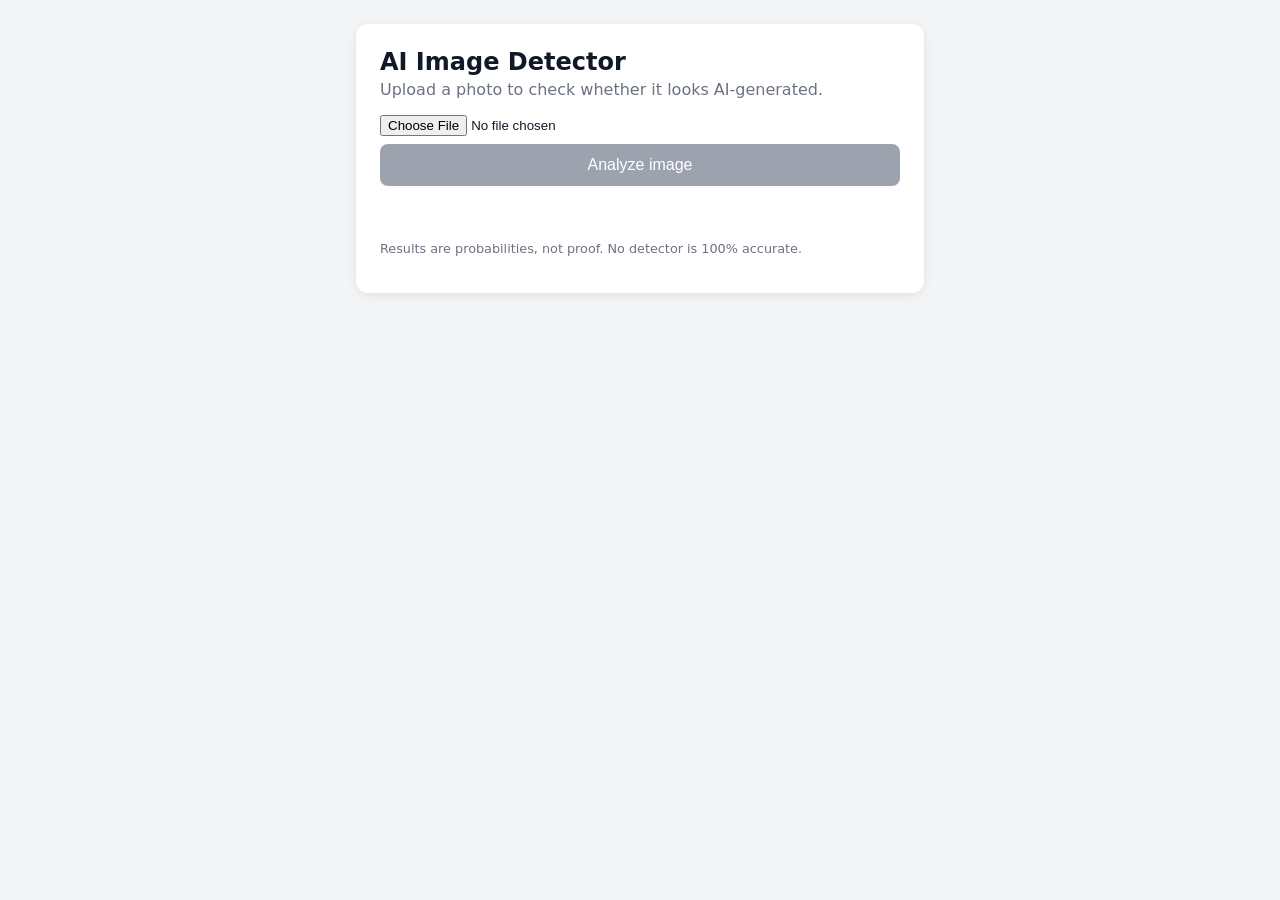
<file: index.html>
<!DOCTYPE html>
<html lang="en">
<head>
  <meta charset="UTF-8" />
  <meta name="viewport" content="width=device-width, initial-scale=1" />
  <title>AI Image Detector</title>
  <link rel="stylesheet" href="style.css" />
</head>
<body>
  <main class="card">
    <h1>AI Image Detector</h1>
    <p class="sub">Upload a photo to check whether it looks AI-generated.</p>

    <!-- IDs below are used by script.js. If you use your own design, keep these IDs. -->
    <input type="file" id="imageInput" accept="image/*" />
    <img id="preview" alt="Preview" />
    <button id="analyzeBtn" disabled>Analyze image</button>

    <p id="status"></p>
    <div id="result"></div>

    <p class="note">Results are probabilities, not proof. No detector is 100% accurate.</p>
  </main>

  <!-- config.js must load BEFORE script.js -->
  <script src="config.js"></script>
  <script src="script.js"></script>
</body>
</html>
</file>
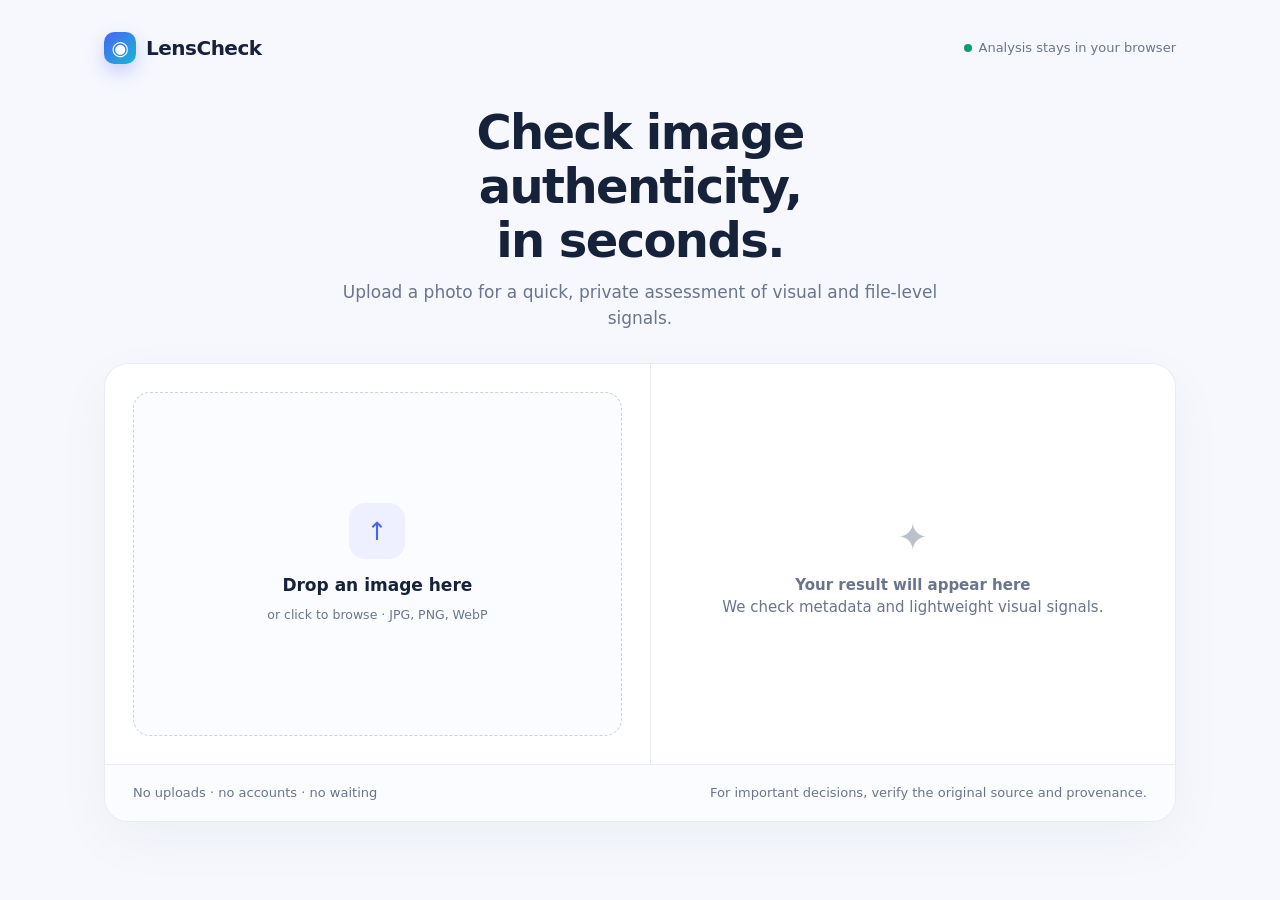
<file: image-authenticity-checker.html>
<!doctype html>
<html lang="en">
<head>
  <meta charset="UTF-8" />
  <meta name="viewport" content="width=device-width, initial-scale=1.0" />
  <title>LensCheck — Image Authenticity</title>
  <style>
    :root { --ink:#16223a; --muted:#69758b; --line:#e8ebf2; --blue:#4b63f5; --cyan:#16b8d4; --paper:#fff; --wash:#f6f8fd; --green:#0c9d73; --amber:#d98208; }
    * { box-sizing:border-box; }
    body { margin:0; color:var(--ink); background:var(--wash); font:15px/1.5 Inter, ui-sans-serif, system-ui, -apple-system, "Segoe UI", sans-serif; }
    .shell { max-width:1120px; margin:auto; padding:24px; }
    header { display:flex; justify-content:space-between; align-items:center; padding:8px 0 42px; }
    .brand { display:flex; align-items:center; gap:10px; font-size:20px; font-weight:800; letter-spacing:-.5px; }
    .mark { width:32px; height:32px; border-radius:10px; display:grid; place-items:center; color:white; background:linear-gradient(135deg,var(--blue),var(--cyan)); box-shadow:0 8px 18px #4b63f544; }
    .privacy { color:var(--muted); font-size:13px; display:flex; align-items:center; gap:7px; }
    .dot { width:8px; height:8px; border-radius:99px; background:var(--green); }
    .hero { text-align:center; max-width:650px; margin:0 auto 32px; }
    h1 { font-size:clamp(30px,5vw,48px); line-height:1.12; letter-spacing:-1.6px; margin:0 0 13px; }
    .hero p { color:var(--muted); margin:0; font-size:17px; }
    .app { background:var(--paper); border:1px solid var(--line); border-radius:24px; overflow:hidden; box-shadow:0 18px 55px #1727550b; }
    .workspace { display:grid; grid-template-columns:1.02fr .98fr; min-height:400px; }
    .upload { padding:28px; border-right:1px solid var(--line); display:flex; flex-direction:column; }
    .dropzone { flex:1; min-height:340px; border:1.5px dashed #cbd2e2; border-radius:17px; background:#fbfcff; display:grid; place-items:center; text-align:center; padding:25px; transition:.18s ease; cursor:pointer; position:relative; overflow:hidden; }
    .dropzone.drag, .dropzone:hover { border-color:var(--blue); background:#f6f7ff; }
    .dropzone input { position:absolute; inset:0; opacity:0; cursor:pointer; }
    .upload-icon { width:56px; height:56px; margin:0 auto 14px; border-radius:16px; display:grid; place-items:center; background:#eef0ff; color:var(--blue); font-size:25px; }
    .dropzone strong { display:block; font-size:17px; margin-bottom:4px; }
    .dropzone small { color:var(--muted); }
    #preview { width:100%; height:100%; object-fit:contain; display:none; position:absolute; inset:0; padding:12px; background:#f1f3f8; }
    .file-name { display:none; align-items:center; justify-content:space-between; gap:10px; margin-top:14px; color:var(--muted); font-size:13px; white-space:nowrap; overflow:hidden; }
    .file-name span { overflow:hidden; text-overflow:ellipsis; }
    button { border:0; font:inherit; font-weight:700; cursor:pointer; }
    .change { color:var(--blue); background:transparent; padding:4px; }
    .results { padding:32px; display:flex; flex-direction:column; justify-content:center; }
    .empty { text-align:center; color:var(--muted); }
    .empty-icon { font-size:37px; opacity:.45; margin-bottom:8px; }
    #report { display:none; }
    .eyebrow { color:var(--muted); text-transform:uppercase; letter-spacing:1px; font-size:11px; font-weight:800; }
    .verdict { display:flex; gap:18px; align-items:center; margin:9px 0 18px; }
    .meter { width:88px; height:88px; flex:0 0 88px; border-radius:50%; display:grid; place-items:center; background:conic-gradient(var(--amber) 0deg, #e9edf5 0deg); position:relative; }
    .meter:after { content:""; position:absolute; width:70px; height:70px; border-radius:50%; background:white; }
    .meter b { z-index:1; font-size:18px; letter-spacing:-.5px; }
    .verdict h2 { margin:0; letter-spacing:-.6px; font-size:23px; }
    .verdict p { margin:3px 0 0; color:var(--muted); font-size:14px; }
    .notice { padding:11px 13px; background:#fff8e9; border:1px solid #f5dfaa; color:#805400; border-radius:10px; font-size:13px; margin-bottom:20px; }
    .checks { border-top:1px solid var(--line); }
    .check { padding:12px 0; border-bottom:1px solid var(--line); display:flex; justify-content:space-between; align-items:center; gap:10px; }
    .check span { color:var(--muted); font-size:13px; }
    .badge { border-radius:99px; padding:3px 9px; font-size:11px; font-weight:800; background:#edf8f4; color:#087858; white-space:nowrap; }
    .badge.warn { background:#fff5df; color:#a46000; }
    .foot { padding:18px 28px; display:flex; justify-content:space-between; gap:20px; color:var(--muted); background:#fbfcff; border-top:1px solid var(--line); font-size:13px; }
    @media(max-width:720px) { .shell{padding:16px}.privacy{display:none} header{padding-bottom:29px}.workspace{grid-template-columns:1fr}.upload{border-right:0;border-bottom:1px solid var(--line)}.dropzone{min-height:270px}.foot{display:block}.foot span+span{display:block;margin-top:6px} }
  </style>
</head>
<body>
  <main class="shell">
    <header><div class="brand"><div class="mark">◉</div>LensCheck</div><div class="privacy"><i class="dot"></i>Analysis stays in your browser</div></header>
    <section class="hero"><h1>Check image authenticity,<br>in seconds.</h1><p>Upload a photo for a quick, private assessment of visual and file-level signals.</p></section>
    <section class="app">
      <div class="workspace">
        <div class="upload">
          <label class="dropzone" id="dropzone">
            <input id="file" type="file" accept="image/jpeg,image/png,image/webp" />
            <div id="prompt"><div class="upload-icon">↑</div><strong>Drop an image here</strong><small>or click to browse · JPG, PNG, WebP</small></div>
            <img id="preview" alt="Selected image preview" />
          </label>
          <div class="file-name" id="fileName"><span id="name"></span><button class="change" id="reset" type="button">Choose another</button></div>
        </div>
        <div class="results">
          <div class="empty" id="empty"><div class="empty-icon">✦</div><b>Your result will appear here</b><div>We check metadata and lightweight visual signals.</div></div>
          <div id="report">
            <div class="eyebrow">Assessment complete</div>
            <div class="verdict"><div class="meter" id="meter"><b id="score">--</b></div><div><h2 id="title">Reviewing image…</h2><p id="summary"></p></div></div>
            <div class="notice">This is a signal-based estimate, not proof. AI detectors can be wrong, especially after image editing or screenshots.</div>
            <div class="checks" id="checks"></div>
          </div>
        </div>
      </div>
      <footer class="foot"><span>No uploads · no accounts · no waiting</span><span>For important decisions, verify the original source and provenance.</span></footer>
    </section>
  </main>
  <script>
    const input = document.querySelector('#file'), dropzone = document.querySelector('#dropzone');
    const preview = document.querySelector('#preview'), prompt = document.querySelector('#prompt');
    const report = document.querySelector('#report'), empty = document.querySelector('#empty');
    const fmt = n => new Intl.NumberFormat().format(n);
    ['dragenter','dragover'].forEach(e => dropzone.addEventListener(e, ev => { ev.preventDefault(); dropzone.classList.add('drag'); }));
    ['dragleave','drop'].forEach(e => dropzone.addEventListener(e, ev => { ev.preventDefault(); dropzone.classList.remove('drag'); }));
    dropzone.addEventListener('drop', e => { if(e.dataTransfer.files[0]) load(e.dataTransfer.files[0]); });
    input.addEventListener('change', e => { if(e.target.files[0]) load(e.target.files[0]); });
    document.querySelector('#reset').onclick = () => { input.value=''; preview.style.display='none'; prompt.style.display='block'; document.querySelector('#fileName').style.display='none'; report.style.display='none'; empty.style.display='block'; };

    function load(file) {
      if (!file.type.startsWith('image/')) return;
      preview.src = URL.createObjectURL(file); preview.style.display='block'; prompt.style.display='none';
      document.querySelector('#name').textContent = file.name; document.querySelector('#fileName').style.display='flex';
      preview.onload = () => analyze(file, preview);
    }
    function analyze(file, image) {
      // Downsample before inspecting pixels so even large uploads stay responsive.
      const c = document.createElement('canvas'), max = 240, scale = Math.min(1, max / Math.max(image.naturalWidth, image.naturalHeight));
      c.width = Math.max(1, Math.round(image.naturalWidth * scale)); c.height = Math.max(1, Math.round(image.naturalHeight * scale));
      const x = c.getContext('2d', {willReadFrequently:true}); x.drawImage(image, 0, 0, c.width, c.height);
      const pixels = x.getImageData(0, 0, c.width, c.height).data;
      let mean=0, sq=0, chroma=0, count=0;
      for(let i=0;i<pixels.length;i+=16) { const r=pixels[i], g=pixels[i+1], b=pixels[i+2], v=(r+g+b)/3; mean+=v; sq+=v*v; chroma+=Math.max(r,g,b)-Math.min(r,g,b); count++; }
      mean/=count; const contrast=Math.sqrt(Math.max(0,sq/count-mean*mean)); const saturation=chroma/count;
      const hasExif = file.type === 'image/jpeg' && file.size > 30000; // Browser-safe proxy; full EXIF parsing needs a dedicated library.
      let ai = 38;
      if (!hasExif) ai += 13;
      if (contrast < 34) ai += 9;
      if (saturation > 105) ai += 6;
      if (file.size / Math.max(1,image.naturalWidth*image.naturalHeight) < .12) ai += 5;
      ai = Math.max(8, Math.min(86, Math.round(ai)));
      const likely = ai >= 58;
      const tone = likely ? '#d98208' : '#0c9d73';
      document.querySelector('#meter').style.background = `conic-gradient(${tone} ${ai*3.6}deg, #e9edf5 0deg)`;
      document.querySelector('#score').textContent = ai + '%';
      document.querySelector('#title').textContent = likely ? 'Possible synthetic signals' : 'More consistent with a photo';
      document.querySelector('#summary').textContent = `${ai}% AI-likeness estimate · ${fmt(image.naturalWidth)} × ${fmt(image.naturalHeight)} px`;
      const tests = [
        ['File context', hasExif ? 'JPEG source signals found' : 'Limited source metadata', hasExif],
        ['Visual texture', contrast < 34 ? 'Unusually smooth' : 'Natural variation detected', contrast >= 34],
        ['Color distribution', saturation > 105 ? 'Highly saturated palette' : 'Balanced color variation', saturation <= 105],
        ['Resolution & compression', `${(file.size/1024).toFixed(0)} KB · ${file.type.replace('image/','').toUpperCase()}`, true]
      ];
      document.querySelector('#checks').innerHTML = tests.map(([a,b,ok]) => `<div class="check"><div><b>${a}</b><span> · ${b}</span></div><em class="badge ${ok?'':'warn'}">${ok?'Clear':'Review'}</em></div>`).join('');
      empty.style.display='none'; report.style.display='block';
    }
  </script>
</body>
</html>
</file>
<file: style.css>
body { font-family: system-ui, sans-serif; background: #f3f4f6; margin: 0; padding: 24px; color: #111827; }
.card { max-width: 520px; margin: 0 auto; background: #fff; padding: 24px; border-radius: 12px; box-shadow: 0 2px 10px rgba(0,0,0,.08); }
h1 { margin: 0 0 4px; font-size: 1.5rem; }
.sub { color: #6b7280; margin-top: 0; }
#preview { display: none; max-width: 100%; max-height: 320px; margin: 16px auto; border-radius: 8px; }
button { width: 100%; padding: 12px; font-size: 1rem; border: 0; border-radius: 8px; background: #2563eb; color: #fff; cursor: pointer; margin-top: 8px; }
button:disabled { background: #9ca3af; cursor: not-allowed; }
#status { color: #6b7280; min-height: 1.2em; }
.verdict { font-weight: 700; font-size: 1.2rem; padding: 12px; border-radius: 8px; text-align: center; }
.verdict.ai { background: #fee2e2; color: #991b1b; }
.verdict.real { background: #dcfce7; color: #166534; }
.verdict.unsure { background: #fef3c7; color: #92400e; }
.note { font-size: .8rem; color: #6b7280; margin-top: 20px; }
details { margin-top: 8px; }
</file>
